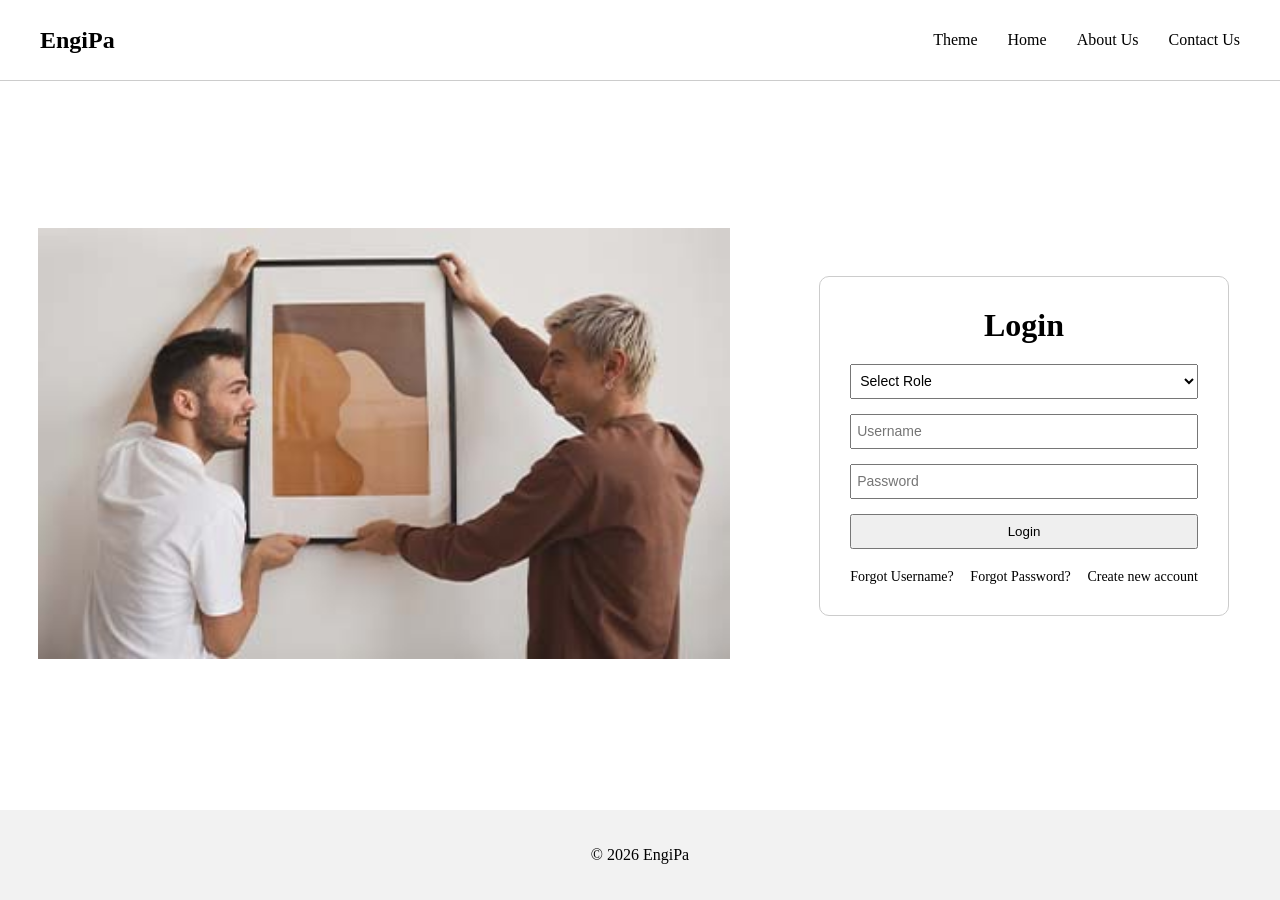
<file: index.html>
<!doctype html>
<html lang="en">
  <head>
    <meta charset="UTF-8" />
    <meta name="viewport" content="width=device-width, initial-scale=1.0" />
    <title>EngiPa</title>
    <link rel="stylesheet" href="style.css" />
  </head>

  <body>
    <header>
      <nav id="navDiv">
        <div class="logo">EngiPa</div>
        <div id="nav-navigation-div">
          <div class="theme">Theme</div>
          <a href="">Home</a>
          <a href="/about-us-page-files/About.html">About Us</a>
          <a href="/contact-us-page-files/contact.html">Contact Us</a>
        </div>
      </nav>
    </header>

    <main>
      <div id="maindiv">
        <!-- LEFT -->
        <div class="main-left-div">
          <div class="img-div">
            <img src="amazon main image 11.jpg" alt="Banner" />
          </div>
        </div>

        <!-- RIGHT -->
        <div class="main-right-div">
          <div class="loginDiv">
            <h1>Login</h1>

            <form id="loginForm">
              <!-- IMPORTANT: value must match backend role -->
              <select required>
                <option value="" selected disabled>Select Role</option>
                <option value="Admin">Admin</option>
                <option value="Student">Student</option>
              </select>

              <input
                type="text"
                placeholder="Username"
                id="loginUsername"
                required
              />
              <input
                type="password"
                placeholder="Password"
                id="loginPassword"
                required
              />

              <button type="submit">Login</button>
            </form>

            <div class="login-div-register-forgot">
              <a href="#">Forgot Username?</a>
              <a href="/forgot-password-files/fogotPassword.html"
                >Forgot Password?</a
              >
              <a href="/register-page-,files/register.html"
                >Create new account</a
              >
            </div>
          </div>
        </div>
      </div>
    </main>

    <footer>
      <div id="footerDiv">© 2026 EngiPa</div>
    </footer>

    <script src="script.js"></script>
  </body>
</html>
</file>
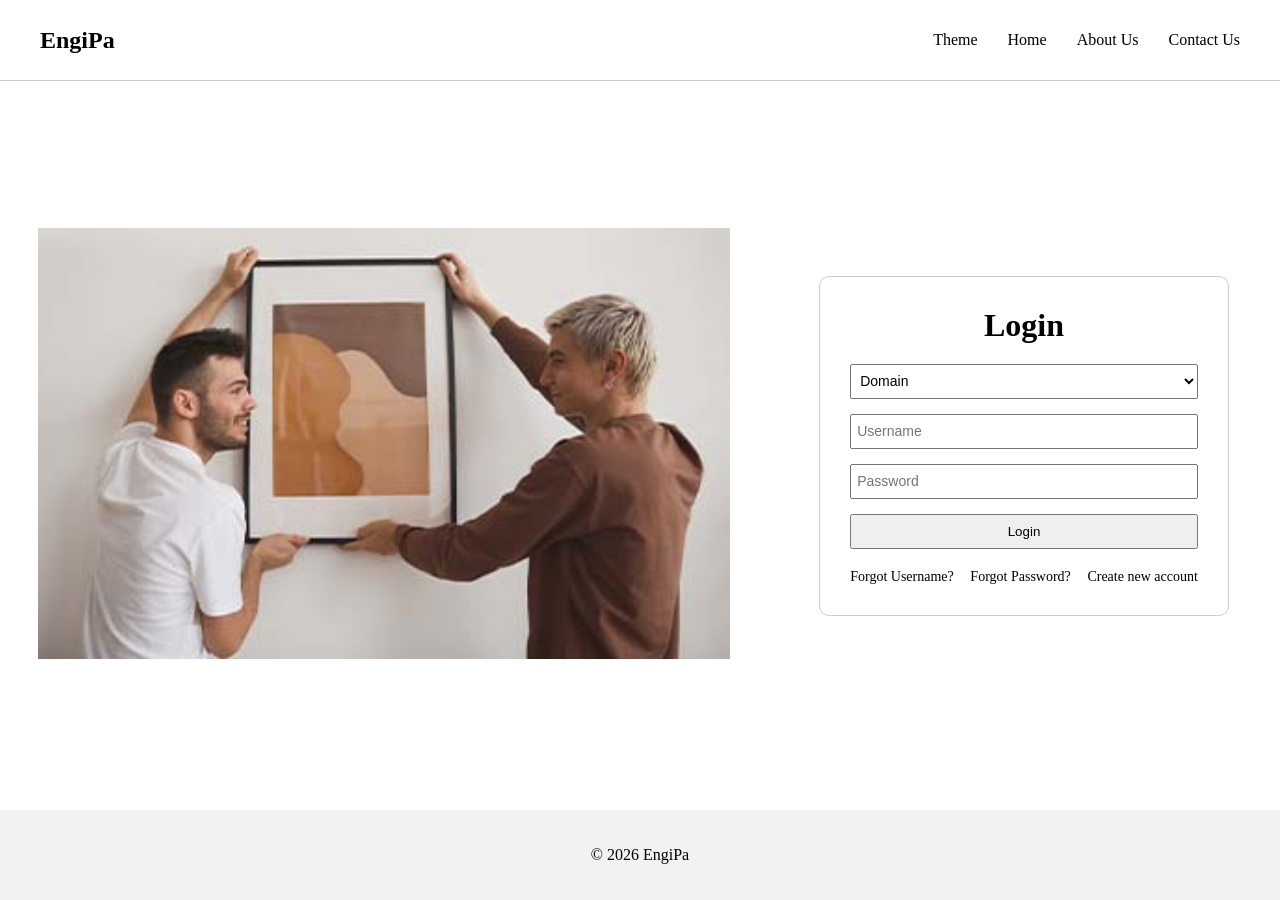
<file: home-page-fiiles/index.html>
<!doctype html>
<html lang="en">

<head>
    <meta charset="UTF-8" />
    <meta name="viewport" content="width=device-width, initial-scale=1.0" />
    <title>EngiPa</title>
    <link rel="stylesheet" href="style.css" />
</head>

<body>
    <header>
        <nav id="navDiv">
            <div class="logo">EngiPa</div>
            <div id="nav-navigation-div">
                <div class="theme">Theme</div>
                <a href="">Home</a>
                <a href="/about-us-page-files/About.html" class="aboutPage"> About Us </a>

                <a href="/contact-us-page-files/contact.html" class="contactPage">Contact Us</a>
            </div>
        </nav>
    </header>

    <main>
        <div id="maindiv">
            <!-- LEFT -->
            <div class="main-left-div">
                <div class="img-div">
                    <img src="amazon main image 11.jpg" alt="Banner" />
                </div>
            </div>

            <!-- RIGHT -->
            <div class="main-right-div">
                <div class="loginDiv">
                    <h1>Login</h1>

                    <form>
                        <select name="" id="">
                <option value="" selected>Domain</option>
                <option value="">Admin</option>
                <option value="">Student</option>
              </select>
                        <input type="text" placeholder="Username" />
                        <input type="password" placeholder="Password" />
                        <button type="submit">Login</button>
                    </form>

                    <div class="login-div-register-forgot">
                        <a href="" class="forgotUsername">Forgot Username?
                            </a>
                        <a href="/forgot-password-files/fogotPassword.html" class="forgotPassword">Forgot Password?
                                </a>
                        <a href="/register-page-,files/register.html">Create new account
                            </a>
                    </div>
                </div>
            </div>
        </div>
    </main>

    <footer>
        <div id="footerDiv">© 2026 EngiPa</div>
    </footer>

    <script src="script.js"></script>
</body>

</html>

</html>
</file>
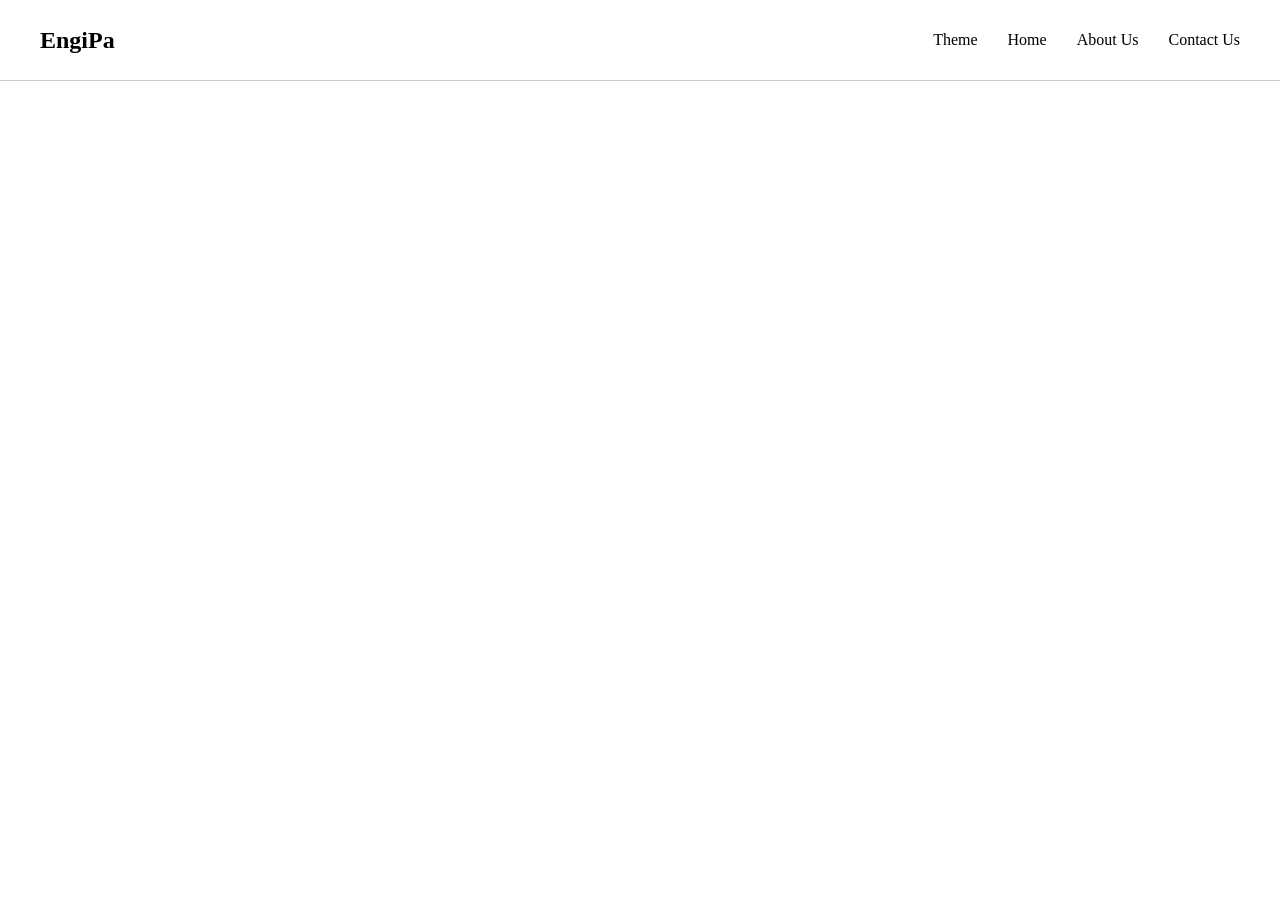
<file: about-us-page-files/About copy.html>
<!DOCTYPE html>
<html lang="en">

<head>
    <meta charset="UTF-8" />
    <meta name="viewport" content="width=device-width, initial-scale=1.0" />
    <title>Document</title>
    <link rel="stylesheet" href="about.css" />
</head>

<body>
    <header>
        <nav id="navDiv">
            <div class="logo">EngiPa</div>
            <div id="nav-navigation-div">
                <div class="theme">Theme</div>
                <div>Home</div>
                <div>About Us</div>
                <div>Contact Us</div>
            </div>
        </nav>
    </header>
    <script src="about.js"></script>
</body>

</html>
</file>
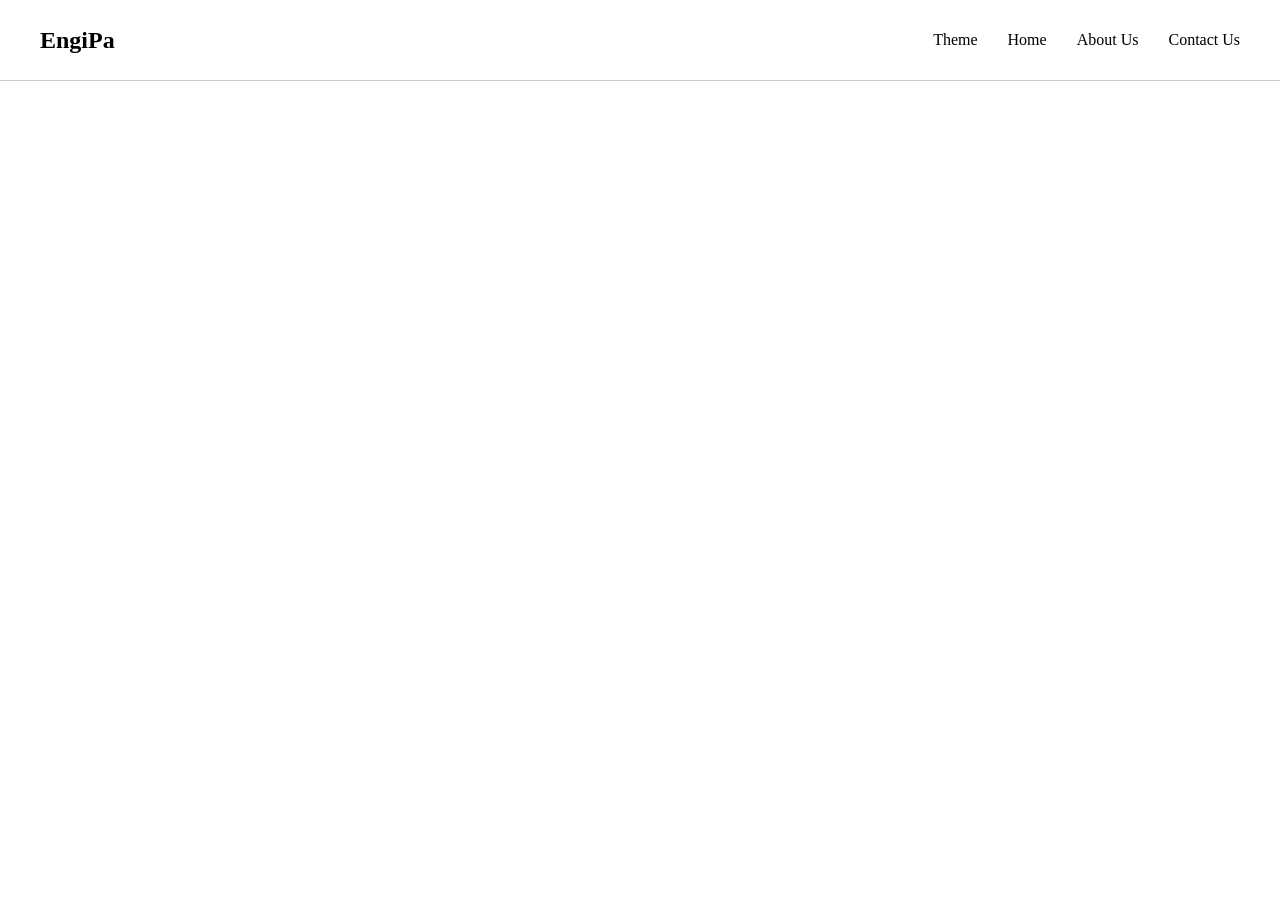
<file: about-us-page-files/About.html>
<!doctype html>
<html lang="en">

<head>
    <meta charset="UTF-8" />
    <meta name="viewport" content="width=device-width, initial-scale=1.0" />
    <title>Document</title>
    <link rel="stylesheet" href="about.css" />
</head>

<body>
    <header>
        <nav id="navDiv">
            <div class="logo">EngiPa</div>
            <div id="nav-navigation-div">
                <div class="theme">Theme</div>
                <a href="/index.html">Home</a>
                <a href="#" class="aboutPage"> About Us </a>

                <a href="/contact-us-page-files/contact.html" class="contactPage">Contact Us</a
          >
        </div>
      </nav>
    </header>
    <script src="about.js"></script>
  </body>
</html>
</file>
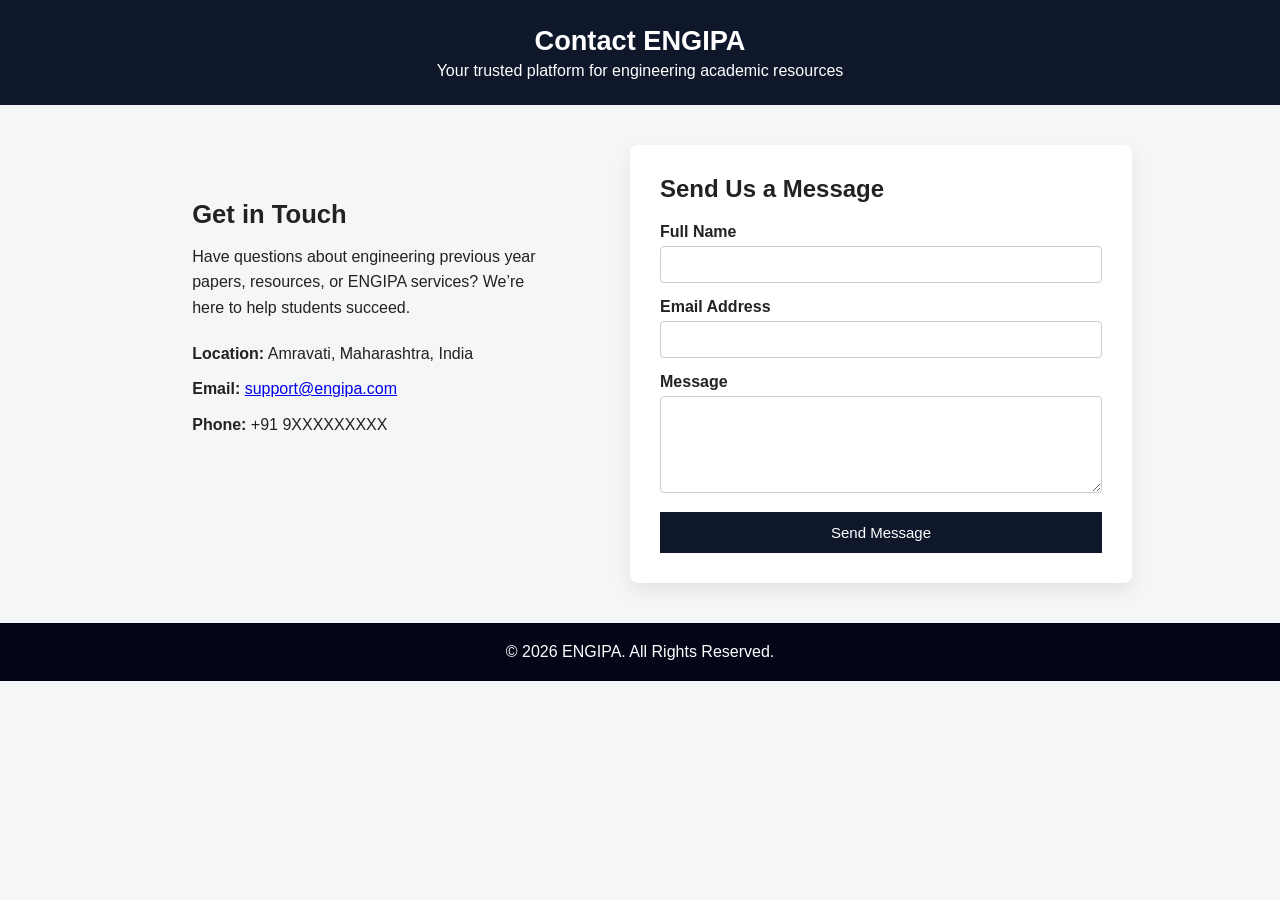
<file: contact-us-page-files/contact.html>
<!doctype html>
<html lang="en">
  <head>
    <!-- Basic SEO -->
    <meta charset="UTF-8" />
    <title>Contact ENGIPA | Engineering Previous Year Papers & Resources</title>
    <meta
      name="description"
      content="Contact ENGIPA for engineering previous year question papers, academic resources, and student support. Reach us for queries, feedback, or collaboration."
    />
    <meta
      name="keywords"
      content="ENGIPA contact, engineering previous year papers, student resources, engineering help"
    />
    <meta name="author" content="ENGIPA" />
    <meta name="viewport" content="width=device-width, initial-scale=1.0" />

    <!-- Open Graph (for sharing) -->
    <meta property="og:title" content="Contact ENGIPA" />
    <meta
      property="og:description"
      content="Get in touch with ENGIPA for engineering academic resources and support."
    />
    <meta property="og:type" content="website" />

    <link rel="stylesheet" href="contact.css" />
  </head>

  <body>
    <!-- Header -->
    <header></header>

    <!-- Main Content -->
    <main>
      <section class="engipa-container">
        <h1>Contact ENGIPA</h1>
        <p>Your trusted platform for engineering academic resources</p>
      </section>

      <section class="contact-container">
        <!-- Contact Information -->
        <section class="contact-info">
          <div class="contact-info-div">
            <h2>Get in Touch</h2>
            <p>
              Have questions about engineering previous year papers, resources,
              or ENGIPA services? We’re here to help students succeed.
            </p>

            <address>
              <p><strong>Location:</strong> Amravati, Maharashtra, India</p>
              <p>
                <strong>Email:</strong>
                <a href="mailto:support@engipa.com">support@engipa.com</a>
              </p>
              <p><strong>Phone:</strong> +91 9XXXXXXXXX</p>
            </address>
          </div>
        </section>

        <!-- Contact Form -->
        <section class="contact-form">
          <h2>Send Us a Message</h2>

          <form action="#" method="post">
            <label for="name">Full Name</label>
            <input type="text" id="name" name="name" required />

            <label for="email">Email Address</label>
            <input type="email" id="email" name="email" required />

            <label for="message">Message</label>
            <textarea id="message" name="message" rows="5" required></textarea>

            <button type="submit">Send Message</button>
          </form>
        </section>
      </section>
    </main>

    <!-- Footer -->
    <footer class="footer">
      <p>© 2026 ENGIPA. All Rights Reserved.</p>
    </footer>
  </body>
</html>
</file>
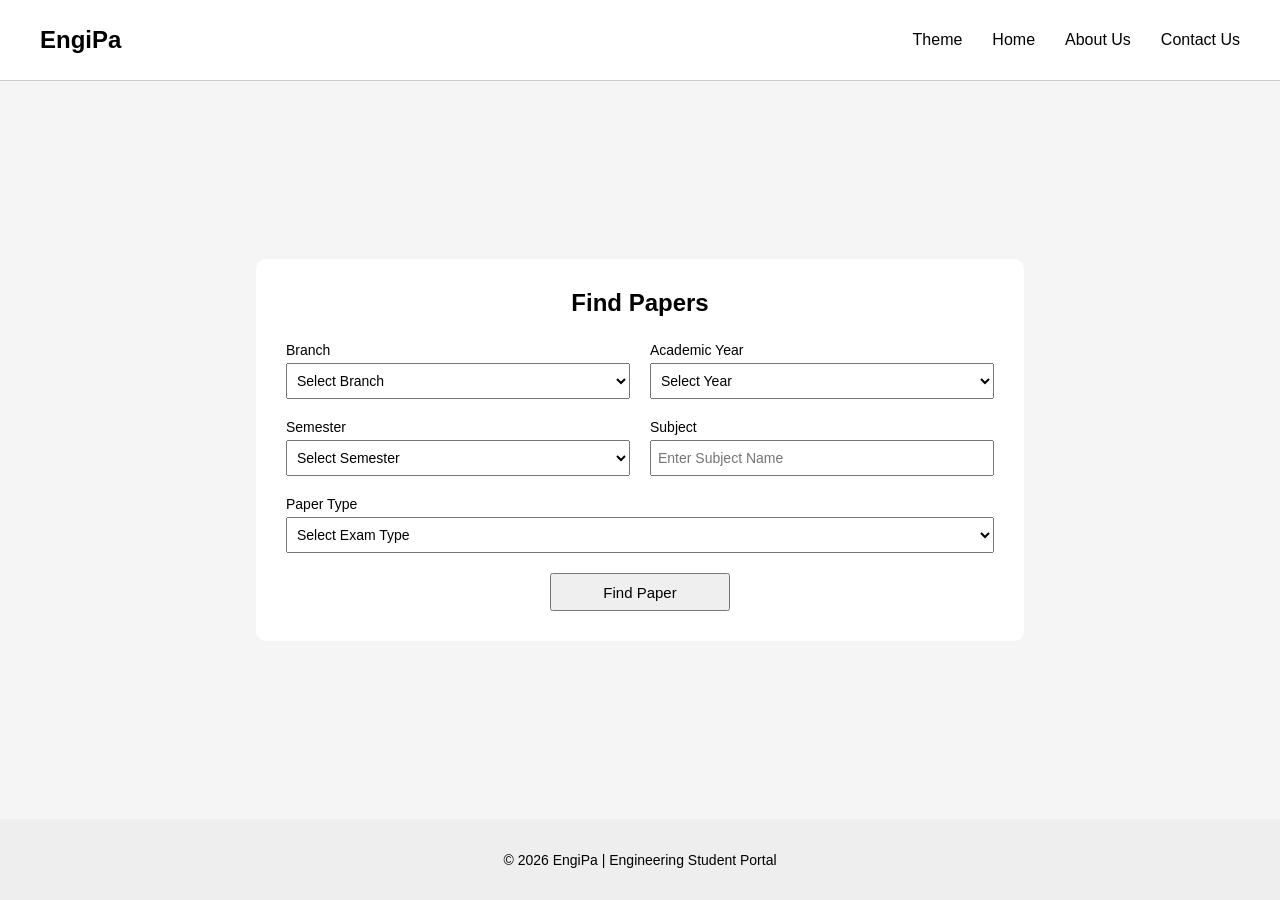
<file: Find-paper-files/find.html>
<!doctype html>
<html lang="en">
  <head>
    <!-- BASIC SEO -->
    <meta charset="UTF-8" />
    <meta name="viewport" content="width=device-width, initial-scale=1.0" />

    <title>Find Previous Year Papers | EngiPa</title>

    <meta
      name="description"
      content="Find previous year question papers for engineering students by branch, year, semester, subject and exam type on EngiPa."
    />

    <meta
      name="keywords"
      content="previous year papers, engineering question papers, mid sem, end sem, improvement exam, supplementary exam"
    />

    <meta name="author" content="EngiPa Team" />

    <link rel="stylesheet" href="find.css" />
  </head>

  <body>
    <header>
      <nav id="navDiv">
        <div class="logo">EngiPa</div>
        <div id="nav-navigation-div">
          <div class="theme">Theme</div>
          <a href="">Home</a>
          <a href="/about-us-page-files/About.html" class="aboutPage">
            About Us
          </a>

          <a href="/contact-us-page-files/contact.html" class="contactPage"
            >Contact Us</a
          >
        </div>
      </nav>
    </header>

    <main id="main-div">
      <section class="find-paper-section">
        <!-- SEO IMPORTANT -->
        <h1>Find Papers</h1>

        <form class="find-paper-form" aria-label="Find Question Paper Form">
          <!-- ROW 1 -->
          <div class="form-row">
            <div class="form-group">
              <label for="branch">Branch</label>
              <select id="branch" required>
                <option value="">Select Branch</option>
                <option>EXTC</option>
              </select>
            </div>

            <div class="form-group">
              <label for="year">Academic Year</label>
              <select id="year" required>
                <option value="">Select Year</option>
                <option>First Year</option>
                <option>Second Year</option>
                <option>Third Year</option>
                <option>Final Year</option>
              </select>
            </div>
          </div>

          <!-- ROW 2 -->
          <div class="form-row">
            <div class="form-group">
              <label for="semester">Semester</label>
              <select id="semester" required>
                <option value="">Select Semester</option>
                <option>Semester 1</option>
                <option>Semester 2</option>
                <option>Semester 3</option>
                <option>Semester 4</option>
                <option>Semester 5</option>
                <option>Semester 6</option>
                <option>Semester 7</option>
                <option>Semester 8</option>
              </select>
            </div>

            <div class="form-group">
              <label for="subject">Subject</label>
              <input
                id="subject"
                type="text"
                placeholder="Enter Subject Name"
                required
              />
            </div>
          </div>

          <!-- ROW 3 -->
          <div class="form-row">
            <div class="form-group">
              <label for="paper-type">Paper Type</label>
              <select id="paper-type" required>
                <option value="">Select Exam Type</option>
                <option>Mid Semester</option>
                <option>End Semester</option>
                <option>Improvement</option>
                <option>Supplementary</option>
              </select>
            </div>
          </div>

          <!-- BUTTON -->
          <div class="form-row buttons">
            <button type="submit">Find Paper</button>
          </div>
        </form>
      </section>
    </main>

    <footer>
      <p>© 2026 EngiPa | Engineering Student Portal</p>
    </footer>
    <script src="findPaper.js"></script>
  </body>
</html>
</file>
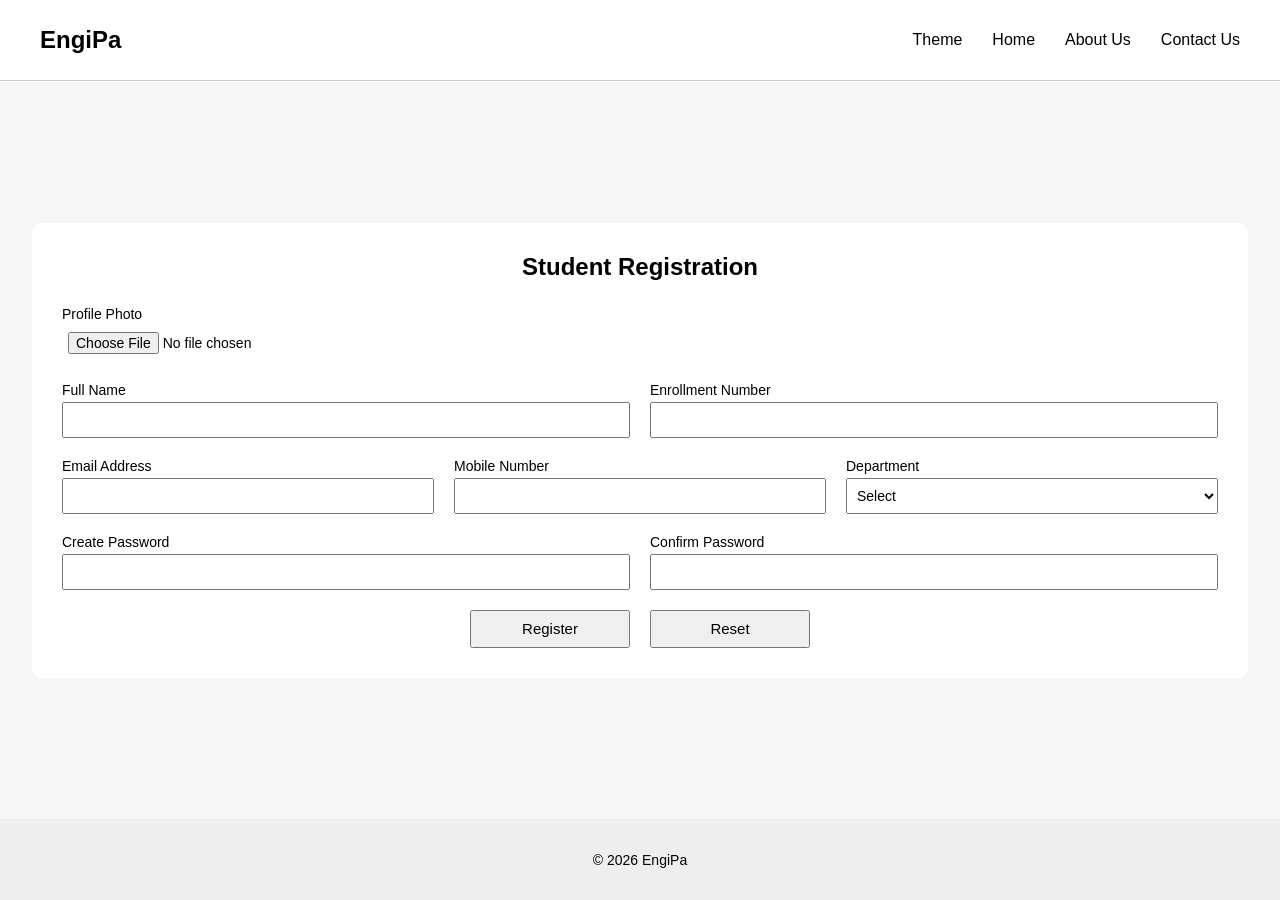
<file: register-page-,files/register.html>
<!doctype html>
<html lang="en">

<head>
    <!-- BASIC SEO -->
    <meta charset="UTF-8" />
    <meta name="viewport" content="width=device-width, initial-scale=1.0" />

    <title>EngiPa | Engineering Student Registration Portal</title>

    <meta name="description" content="EngiPa is an engineering student portal for registration, login, and access to previous year question papers and academic resources." />

    <meta name="keywords" content="EngiPa, engineering student registration, student portal, previous year papers, engineering login" />

    <meta name="author" content="EngiPa Team" />

    <!-- SOCIAL PREVIEW (BONUS SEO) -->
    <meta property="og:title" content="EngiPa Student Registration" />
    <meta property="og:description" content="Register on EngiPa to access engineering academic resources and previous year question papers." />
    <meta property="og:type" content="website" />

    <link rel="stylesheet" href="register.css" />
</head>

<body>
    <header>
        <nav id="navDiv">
            <div class="logo">EngiPa</div>
            <div id="nav-navigation-div">
                <div class="theme">Theme</div>
                <a href="/home-page-fiiles/index.html">Home</a>
                <a href="/about-us-page-files/About.html" class="aboutPage"> About Us </a>

                <a href="/contact-us-page-files/contact.html" class="contactPage">Contact Us</a>
            </div>
        </nav>
    </header>
    <main id="main-div">
        <section class="registration-section">
            <!-- SEO IMPORTANT -->
            <h1>Student Registration</h1>

            <form class="register-form" arial-label="Student Registration Form">
                <!-- ROW 1 -->

                <div class="form-group">
                    <label for="profile">Profile Photo</label>
                    <input id="profile" type="file" />
                </div>

                <div class="form-row">
                    <div class="form-group">
                        <label for="name">Full Name</label>
                        <input id="name" type="text" required />
                    </div>

                    <div class="form-group">
                        <label for="enroll">Enrollment Number</label>
                        <input id="enroll" type="text" required />
                    </div>
                </div>

                <!-- ROW 2 -->
                <div class="form-row">
                    <div class="form-group">
                        <label for="email">Email Address</label>
                        <input id="email" type="email" required />
                    </div>

                    <div class="form-group">
                        <label for="mobile">Mobile Number</label>
                        <input id="mobile" type="tel" required />
                    </div>

                    <div class="form-group">
                        <label for="dept">Department</label>
                        <select id="dept" required>
                <option value="">Select</option>
                <option>EXTC</option>
              </select>
                    </div>
                </div>

                <!-- ROW 3 -->
                <div class="form-row">
                    <div class="form-group">
                        <label for="password">Create Password</label>
                        <input id="password" type="password" required />
                    </div>

                    <div class="form-group">
                        <label for="confirm">Confirm Password</label>
                        <input id="confirm" type="password" required />
                    </div>
                </div>

                <!-- BUTTONS -->
                <div class="form-row buttons">
                    <button type="submit">Register</button>
                    <button type="reset">Reset</button>
                </div>
            </form>
        </section>
    </main>

    <footer>
        <p>© 2026 EngiPa</p>
    </footer>
    <script src="register.js"></script>
</body>

</html>
</file>
<file: style.css>
* {
    margin: 0;
    padding: 0;
    box-sizing: border-box;
}


/* NAV */

#navDiv {
    width: 100%;
    height: 9vh;
    display: flex;
    justify-content: space-between;
    align-items: center;
    padding: 0 40px;
    border-bottom: 1px solid #ccc;
}

.logo {
    font-size: 24px;
    font-weight: bold;
}

#nav-navigation-div {
    display: flex;
    gap: 30px;
}

#nav-navigation-div a {
    text-decoration: none;
    color: black;
    cursor: pointer;
}

#nav-navigation-div a:hover {
    text-decoration: underline;
    cursor: pointer;
}

#nav-navigation-div .theme:hover {
    text-decoration: underline;
    cursor: pointer;
}


/* MAIN */

#maindiv {
    width: 100%;
    height: 81vh;
    display: flex;
}


/* LEFT */

.main-left-div {
    width: 60%;
    display: flex;
    justify-content: center;
    align-items: center;
}

.img-div {
    width: 90%;
}

.main-left-div img {
    width: 100%;
    height: 100%;
    object-fit: cover;
}


/* RIGHT */

.main-right-div {
    width: 40%;
    display: flex;
    justify-content: center;
    align-items: center;
}

.loginDiv {
    width: 80%;
    padding: 30px;
    text-align: center;
    border: 1px solid #ccc;
    border-radius: 10px;
    display: flex;
    flex-direction: column;
    gap: 20px;
}

form {
    display: flex;
    flex-direction: column;
    gap: 15px;
}

select {
    height: 35px;
    padding: 5px;
    font-size: 14px;
}

input {
    height: 35px;
    padding: 5px;
    font-size: 14px;
}

button {
    height: 35px;
    cursor: pointer;
}

.login-div-register-forgot {
    display: flex;
    justify-content: space-between;
    font-size: 14px;
}

.login-div-register-forgot a {
    text-decoration: none;
    color: black;
}


/* FOOTER */

#footerDiv {
    height: 10vh;
    display: flex;
    justify-content: center;
    align-items: center;
    background-color: #f2f2f2;
}
</file>
<file: home-page-fiiles/style.css>
* {
    margin: 0;
    padding: 0;
    box-sizing: border-box;
}


/* NAV */

#navDiv {
    width: 100%;
    height: 9vh;
    display: flex;
    justify-content: space-between;
    align-items: center;
    padding: 0 40px;
    border-bottom: 1px solid #ccc;
}

.logo {
    font-size: 24px;
    font-weight: bold;
}

#nav-navigation-div {
    display: flex;
    gap: 30px;
}

#nav-navigation-div a {
    text-decoration: none;
    color: black;
    cursor: pointer;
}

#nav-navigation-div a:hover {
    text-decoration: underline;
    cursor: pointer;
}

#nav-navigation-div .theme:hover {
    text-decoration: underline;
    cursor: pointer;
}


/* MAIN */

#maindiv {
    width: 100%;
    height: 81vh;
    display: flex;
}


/* LEFT */

.main-left-div {
    width: 60%;
    display: flex;
    justify-content: center;
    align-items: center;
}

.img-div {
    width: 90%;
}

.main-left-div img {
    width: 100%;
    height: 100%;
    object-fit: cover;
}


/* RIGHT */

.main-right-div {
    width: 40%;
    display: flex;
    justify-content: center;
    align-items: center;
}

.loginDiv {
    width: 80%;
    padding: 30px;
    text-align: center;
    border: 1px solid #ccc;
    border-radius: 10px;
    display: flex;
    flex-direction: column;
    gap: 20px;
}

form {
    display: flex;
    flex-direction: column;
    gap: 15px;
}

select {
    height: 35px;
    padding: 5px;
    font-size: 14px;
}

input {
    height: 35px;
    padding: 5px;
    font-size: 14px;
}

button {
    height: 35px;
    cursor: pointer;
}

.login-div-register-forgot {
    display: flex;
    justify-content: space-between;
    font-size: 14px;
}

.login-div-register-forgot a {
    text-decoration: none;
    color: black;
}


/* FOOTER */

#footerDiv {
    height: 10vh;
    display: flex;
    justify-content: center;
    align-items: center;
    background-color: #f2f2f2;
}
</file>
<file: about-us-page-files/about.css>
* {
  margin: 0;
  padding: 0;
  box-sizing: border-box;
}

/* NAV */

#navDiv {
  width: 100%;
  height: 9vh;
  display: flex;
  justify-content: space-between;
  align-items: center;
  padding: 0 40px;
  border-bottom: 1px solid #ccc;
}

.logo {
  font-size: 24px;
  font-weight: bold;
}

#nav-navigation-div {
  display: flex;
  gap: 30px;
}

#nav-navigation-div a {
  text-decoration: none;
  color: black;
  cursor: pointer;
}

#nav-navigation-div a:hover {
  text-decoration: underline;
  cursor: pointer;
}
</file>
<file: contact-us-page-files/contact.css>
* {
  margin: 0;
  padding: 0;
  box-sizing: border-box;
  font-family: Arial, Helvetica, sans-serif;
}

body {
  background-color: #f4f6f8;
  color: #222;
}

.engipa-container {
  background: #0f172a;
  color: #ffffff;
  padding: 25px 10px;
  text-align: center;
}

.engipa-container h1 {
  font-size: 1.7rem;
  margin-bottom: 5px;
}

/* Layout */

.contact-container {
  max-width: 80%;
  margin: 40px auto;
  display: flex;
  gap: 40px;
  padding: 0 20px;
}

/* Info Section */

.contact-info {
  flex: 1;
  display: flex;
  justify-content: center;
  align-items: center;
}

.contact-info-div {
  width: 80%;
  height: 75%;
}

.contact-info h2 {
  font-size: 1.6rem;
  margin-bottom: 15px;
}

.contact-info p {
  margin-bottom: 20px;
  line-height: 1.6;
}

.contact-info address p {
  margin-bottom: 10px;
  font-style: normal;
}

/* Form */

.contact-form {
  flex: 1;
  background: #ffffff;
  padding: 30px;
  border-radius: 8px;
  box-shadow: 0 8px 20px rgba(0, 0, 0, 0.08);
}

.contact-form h2 {
  margin-bottom: 20px;
}

.contact-form label {
  display: block;
  margin-bottom: 5px;
  font-weight: 600;
}

.contact-form input,
.contact-form textarea {
  width: 100%;
  padding: 10px;
  margin-bottom: 15px;
  border: 1px solid #ccc;
  border-radius: 4px;
}

.contact-form button {
  background-color: #0f172a;
  color: #ffffff;
  border: none;
  padding: 12px;
  width: 100%;
  font-size: 15px;
  cursor: pointer;
}

.contact-form button:hover {
  background-color: #1e293b;
}

/* Footer */

.footer {
  background: #020617;
  color: #ffffff;
  text-align: center;
  padding: 20px;
}

/* Responsive */

@media (max-width: 768px) {
  .contact-container {
    flex-direction: column;
  }
}
</file>
<file: Find-paper-files/find.css>
* {
    margin: 0;
    padding: 0;
    box-sizing: border-box;
    font-family: Arial, sans-serif;
}


/* NAV */

#navDiv {
    width: 100%;
    height: 9vh;
    display: flex;
    justify-content: space-between;
    align-items: center;
    padding: 0 40px;
    border-bottom: 1px solid #ccc;
}

.logo {
    font-size: 24px;
    font-weight: bold;
}

#nav-navigation-div {
    display: flex;
    gap: 30px;
}

#nav-navigation-div a {
    text-decoration: none;
    color: black;
    cursor: pointer;
}

#nav-navigation-div a:hover {
    text-decoration: underline;
    cursor: pointer;
}


/* MAIN */

#main-div {
    min-height: 82vh;
    display: flex;
    justify-content: center;
    align-items: center;
    background: #f5f5f5;
}


/* SECTION */

.find-paper-section {
    width: 60%;
    background: white;
    padding: 30px;
    border-radius: 10px;
}


/* HEADING */

.find-paper-section h1 {
    text-align: center;
    margin-bottom: 25px;
}


/* FORM */

.find-paper-form {
    display: flex;
    flex-direction: column;
    gap: 20px;
}


/* ROW */

.form-row {
    display: flex;
    gap: 20px;
}


/* GROUP */

.form-group {
    flex: 1;
    display: flex;
    flex-direction: column;
}

label {
    font-size: 14px;
    margin-bottom: 5px;
}

input,
select {
    height: 36px;
    padding: 6px;
    font-size: 14px;
}


/* BUTTON */

.buttons {
    justify-content: center;
}

button {
    width: 180px;
    height: 38px;
    font-size: 15px;
    cursor: pointer;
}


/* FOOTER */

footer {
    height: 9vh;
    display: flex;
    justify-content: center;
    align-items: center;
    background: #eee;
    font-size: 14px;
}
</file>
<file: register-page-,files/register.css>
* {
  margin: 0;
  padding: 0;
  box-sizing: border-box;
  font-family: Arial, sans-serif;
}

/* NAV */

#navDiv {
  width: 100%;
  height: 9vh;
  display: flex;
  justify-content: space-between;
  align-items: center;
  padding: 0 40px;
  border-bottom: 1px solid #ccc;
}

.logo {
  font-size: 24px;
  font-weight: bold;
}

#nav-navigation-div {
  display: flex;
  gap: 30px;
}

#nav-navigation-div a {
  text-decoration: none;
  color: black;
  cursor: pointer;
}

#nav-navigation-div a:hover {
  text-decoration: underline;
  cursor: pointer;
}

/* MAIN */

#main-div {
  min-height: 82vh;
  display: flex;
  justify-content: center;
  align-items: center;
  background: #f6f6f6;
}

/* SECTION */

.registration-section {
  width: 95%;
  background: white;
  padding: 30px;
  border-radius: 10px;
}

.registration-section h1 {
  text-align: center;
  margin-bottom: 25px;
}

/* FORM */

.register-form {
  display: flex;
  flex-direction: column;
  gap: 20px;
}

/* HORIZONTAL ROW */

.form-row {
  display: flex;
  gap: 20px;
}

/* FORM GROUP */

.form-group {
  flex: 1;
  display: flex;
  flex-direction: column;
}

label {
  font-size: 14px;
  margin-bottom: 4px;
}

input,
select {
  height: 36px;
  padding: 6px;
  font-size: 14px;
}

/* BUTTONS */

.buttons {
  justify-content: center;
}

button {
  width: 160px;
  height: 38px;
  font-size: 15px;
  cursor: pointer;
}

/* FOOTER */

footer {
  height: 9vh;
  display: flex;
  justify-content: center;
  align-items: center;
  background: #eee;
  font-size: 14px;
}
</file>
